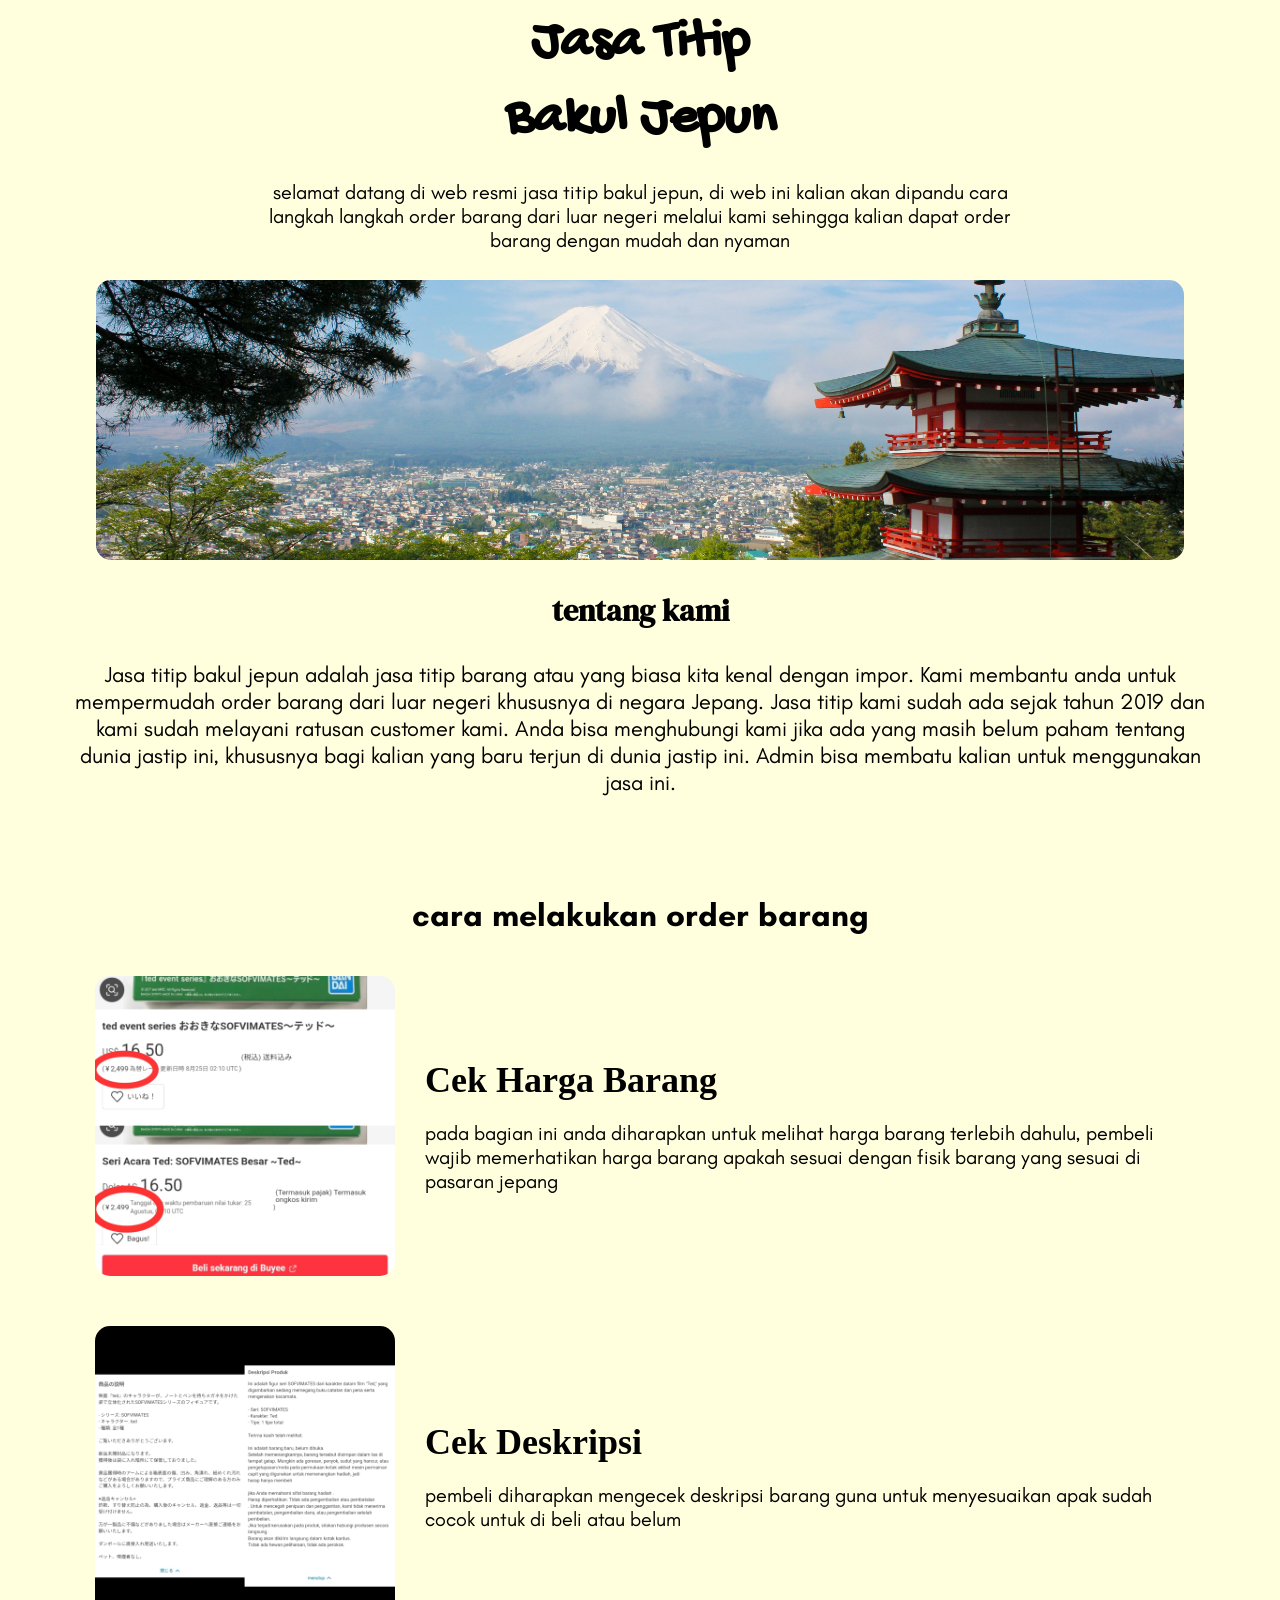
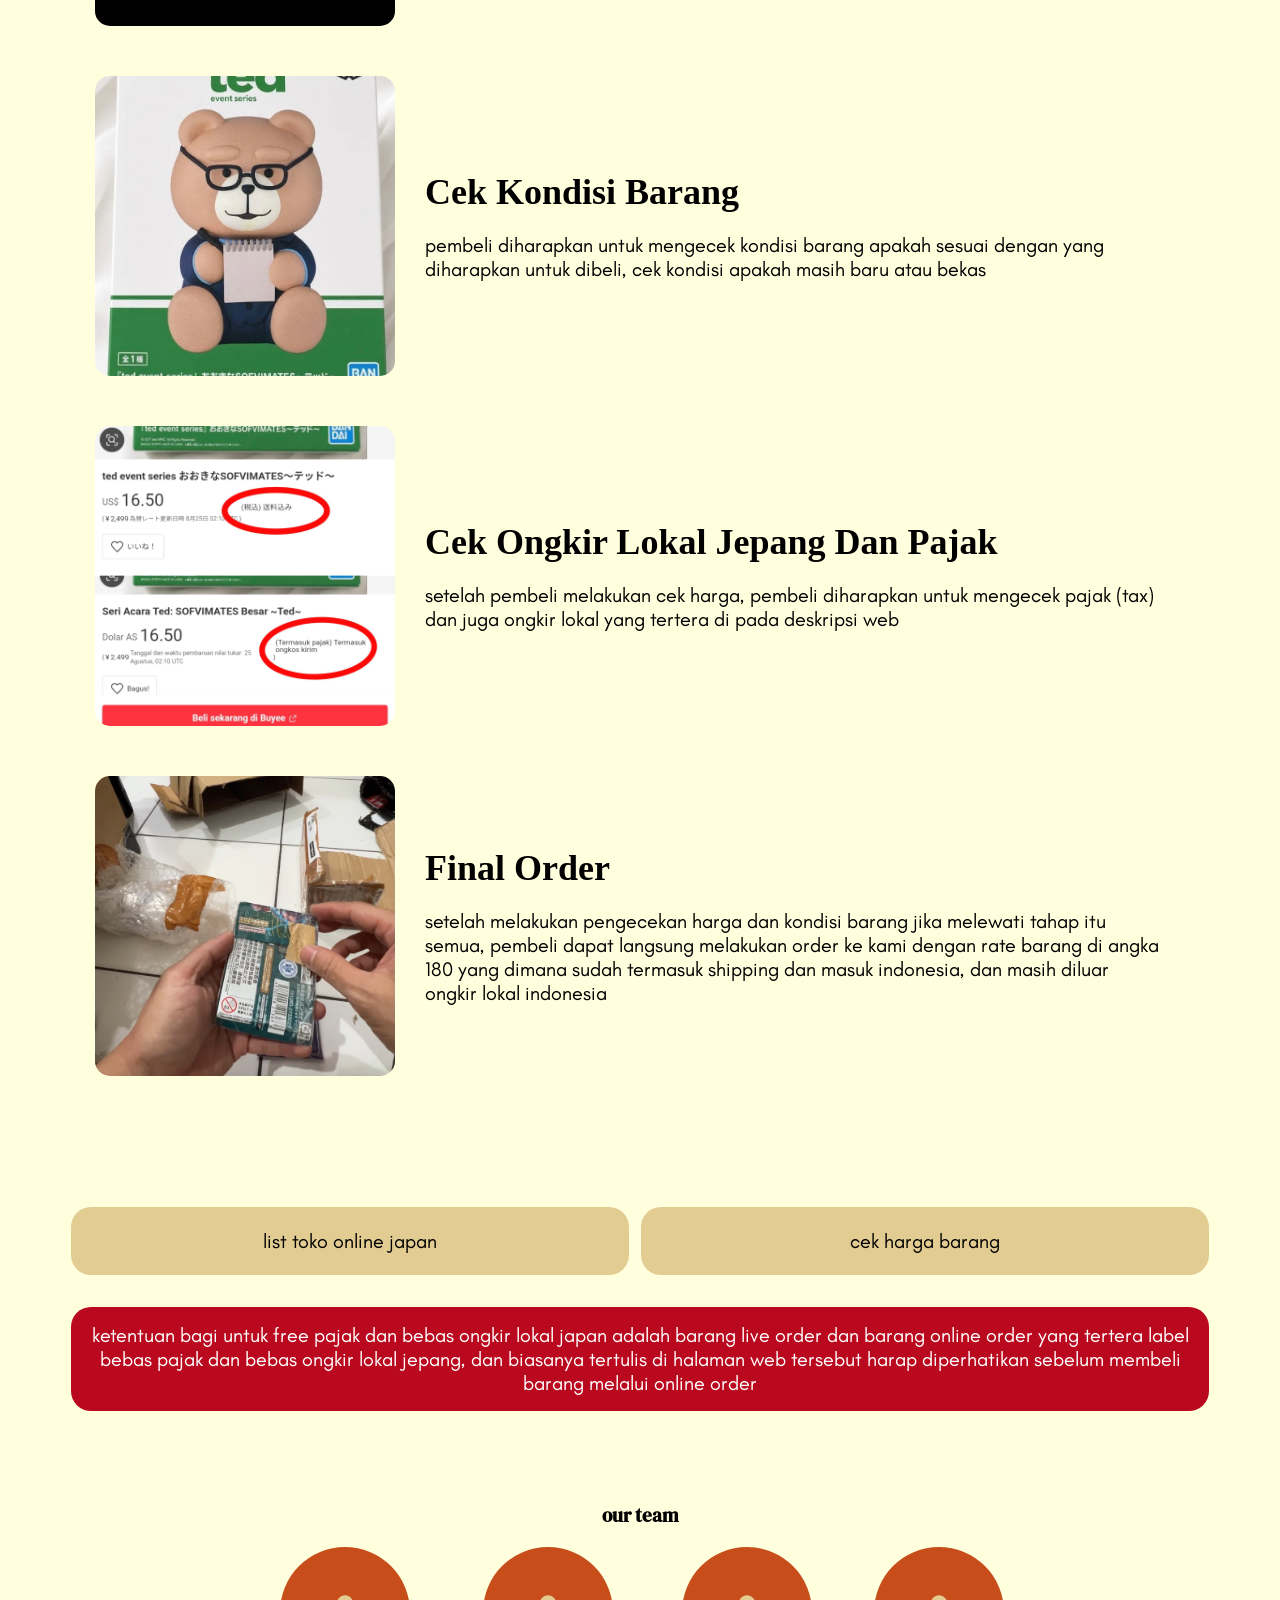
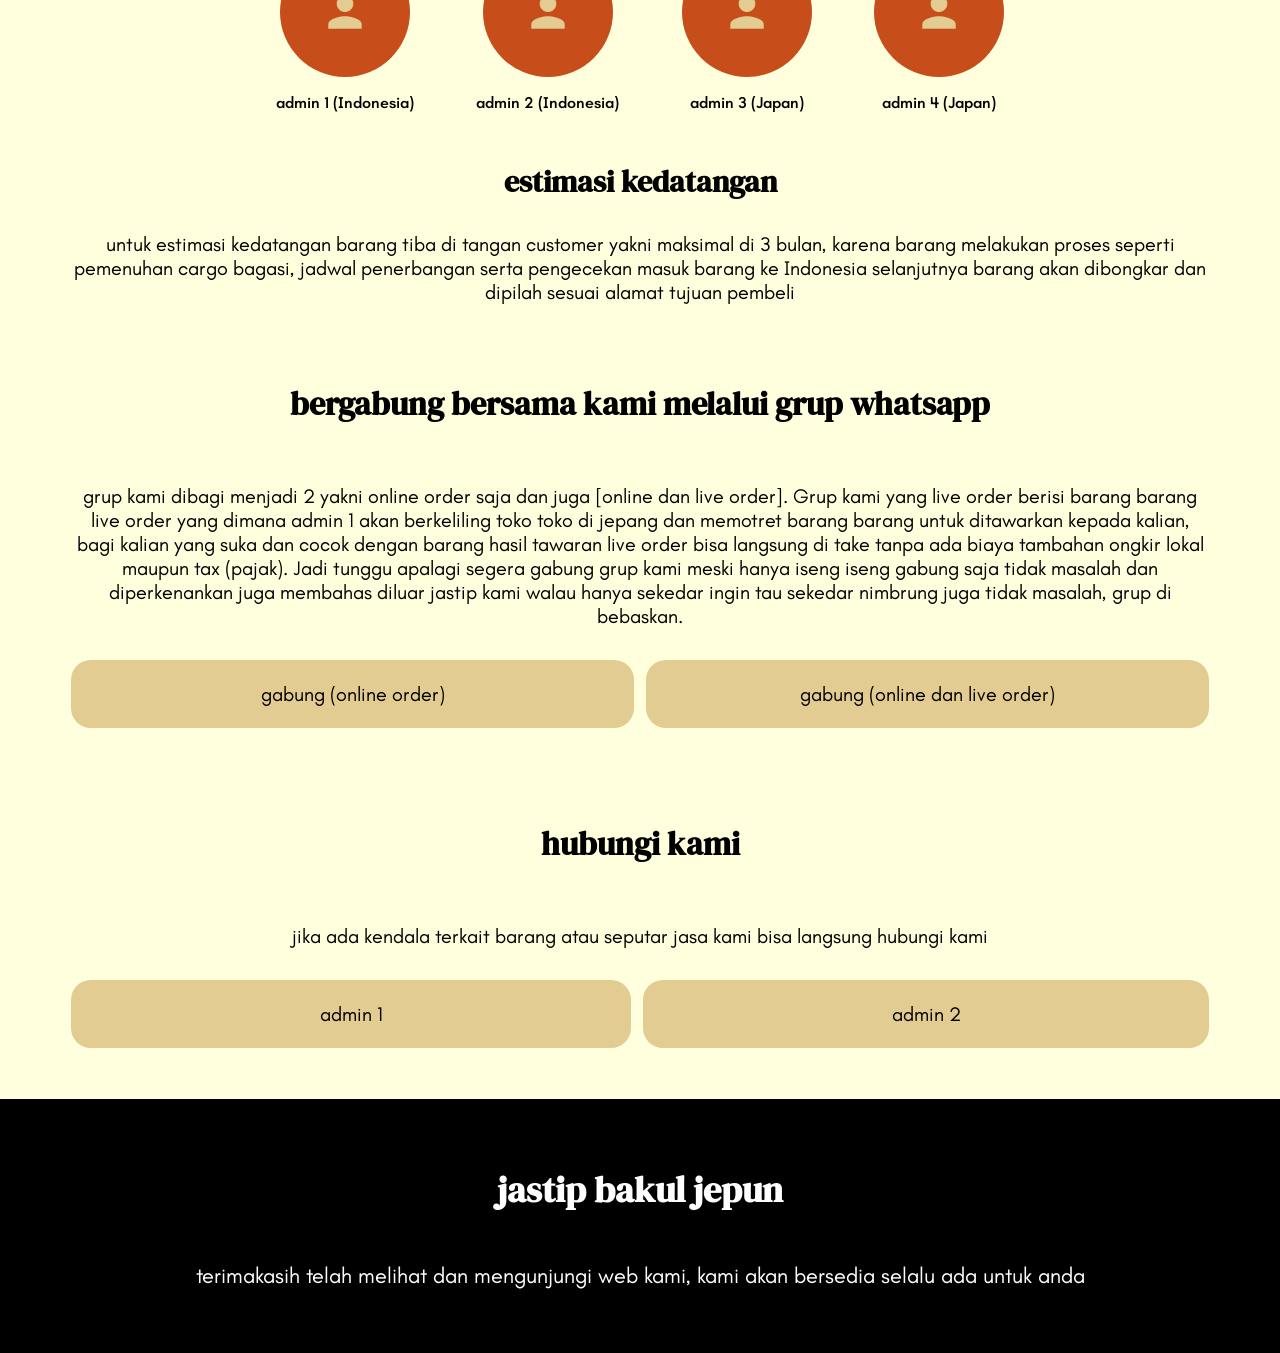
<file: index.html>
<!DOCTYPE html>
<html>
	<head>
		<!-- Google tag (gtag.js) -->
		<script async src="https://www.googletagmanager.com/gtag/js?id=G-TFT8EKJTRP"></script>
		<script>
  			window.dataLayer = window.dataLayer || [];
  			function gtag(){dataLayer.push(arguments);}
  			gtag('js', new Date());

  			gtag('config', 'G-TFT8EKJTRP');
		</script>
		
		<meta name="keywords" content="bakul jastip, jastip bakul jepun, jsbakul jepun, bakul jepun, jasa titip bakul jepun">
		<meta name="description" content="web jasa titip bakul jepun">
		<link rel="icon" type="image/x-icon" href="gambar/bakul jepun.png">
		<link rel="stylesheet" href="https://fonts.googleapis.com/icon?family=Material+Icons">
		<meta name="viewport" content="width=device-width, initial-scale=1.0">
		<link href="https://fonts.googleapis.com/css2?family=DM+Serif+Display:ital@0;1&display=swap" rel="stylesheet">
		<link href="https://fonts.googleapis.com/css2?family=Gochi+Hand&display=swap" rel="stylesheet">
		<link href="https://fonts.googleapis.com/css2?family=Teachers:ital,wght@0,400..800;1,400..800&display=swap" rel="stylesheet">
		<link href="https://fonts.googleapis.com/css2?family=Crimson+Text:ital,wght@0,400;0,600;0,700;1,400;1,600;1,700&display=swap" rel="stylesheet">
		<link rel="stylesheet" href="gaya.css">
		<link rel="stylesheet" href="gayaanmobile920.css" media="screen and (max-width:920px) and (min-width:801px) and (orientation:portrait)">
		<link rel="stylesheet" href="gayaanmobile800.css" media="screen and (max-width:800px) and (min-width:661px) and (orientation:portrait)">
		<link rel="stylesheet" href="gayaanmobile660.css" media="screen and (max-width:660px) and (min-width:586px) and (orientation:portrait)">
		<link rel="stylesheet" href="gayaanmobile585.css" media="screen and (max-width:585px) and (min-width:466px) and (orientation:portrait)">
		<link rel="stylesheet" href="gayaanmobile465.css" media="screen and (max-width:465px) and (min-width:381px) and (orientation:portrait)">
		<link rel="stylesheet" href="gayaanmobile380.css" media="screen and (max-width:380px) and (min-width:200px) and (orientation:portrait)">
		<title>bakul jepun</title>
	</head>
	
	<body>
		<div id="konten0">
			<h1 class="fon1">jasa titip</h1>
			<h1 class="fon1">bakul jepun</h1>
			<p class="fon2"></p>
		</div>
		
		<img id="banner" src="gambar/japan1.jpg">
		
		<div id="konten1">
			<h3 class="textkonten0 fon0">tentang kami</h3>
			<p class="textkonten0 fon2"></p>
		</div>
		
		<div id="konten2">
			<h2 class="fon2 buatJarak1">cara melakukan order barang</h2>
			
			<section>
				<img>
				<h4>cek harga barang</h4>
				<p class="fon2"></p>
			</section>
			<section>
				<img>
				<h4>cek deskripsi</h4>
				<p class="fon2">dan ini juga jsngansdbkvbfjd</p>
			</section>
			<section>
				<img>
				<h4>cek kondisi barang</h4>
				<p class="fon2">dan ini juga jsngansdbkvbfjd</p>
			</section>
			<section>
				<img>
				<h4>cek ongkir lokal jepang dan pajak</h4>
				<p class="fon2">dan ini juga jsngansdbkvbfjd</p>
			</section>
			<section>
				<img>
				<h4>final order</h4>
				<p class="fon2">dan ini juga jsngansdbkvbfjd</p>
			</section>
		</div>
		
		<div id="konten2a">
			<a class="fon2" href="https://jastipbakuljepun.github.io/web-hunterjsbakul/">list toko online japan</a>
			<a class="fon2" href="https://jastipbakuljepun.github.io/cek-harga/">cek harga barang</a>
			<p class="fon2"></p>
		</div>
		
		<div id="konten3">
			<h3 class="fon0">our team</h3>
			<i class="material-icons">person</i>
			<i class="material-icons">person</i>
			<i class="material-icons">person</i>
			<i class="material-icons">person</i>
			<p class="fon2">admin 1 (Indonesia)</p>
			<p class="fon2">admin 2 (Indonesia)</p>
			<p class="fon2">admin 3 (Japan)</p>
			<p class="fon2">admin 4 (Japan)</p>
		</div>
		
		<div id="konten4">
			<h3 class="fon0">estimasi kedatangan</h3>
			<p class="konten4p fon2"></p>
		</div>
		
		<div id="konten5">
			<h2 class="fon0">bergabung bersama kami melalui grup whatsapp</h2>
			<p class="gabungGrup fon2"></p>
			<a class="fon2" href="https://chat.whatsapp.com/LakbPMThkRn0NyRvbvnD7p?s=cl&p=a&ilr=1">gabung (online order)</a>
			<a class="fon2" href="https://chat.whatsapp.com/ELMhTj89CdMBsQRg9jLgD0?s=cl&p=a&ilr=1">gabung (online dan live order)</a>
		</div>
		
		<div id="konten6">
			<h2 class="fon0">hubungi kami</h2>
			<p class="fon2"></p>
			<a class="fon2" onclick="peringatan()" href="#">admin 1</a>
			<a class="fon2" href="https://wa.me/+628213633377">admin 2</a>
		</div>
		
		<div id="lastkonten">
			<h3 class="fon0">jastip bakul jepun</h3>
			<p class="fon2">terimakasih telah melihat dan mengunjungi web kami, kami akan bersedia selalu ada untuk anda</p>
		</div>
		
		<script src="sekerip.js"></script>
	</body>
</html>
</file>
<file: gaya.css>
/*
html{
	border:5px solid blue;
}

body{
	border:5px solid red;
}

#konten0{
	border:4px solid green;
}

#konten0 *{
	border:4px solid #b5ac05;
}

#konten1{
	border:4px solid #b81252;
}

#konten1 *{
	border:4px solid #8c3588;
}

#konten2{
	border:4px solid #5fdb2a;
	
}

#konten2 *{
	border:4px solid #b513d1;
}

#konten3 {
	border:3px solid #206642;
}

#konten3 *{
	border:3px solid #462fed;
}

#konten4 {
	border:3px solid yellow;
}

#konten4 *{
	border:3px solid green;
}

#konten5 {
	border:3px solid #da2bed;
}

#konten5 *{
	border:3px solid #7f068c;
}

#konten6 {
	border:3px solid #2eed2b;
}

#konten6 *{
	border:3px solid #1a7519;
}

#konten2a {
	border:3px solid #0b9fde;
}

#konten2a *{
	border:3px solid #2b6f8c;
}

#konten2 section *{
	border:4px solid #d66615;
}

*/
/* --------- perbatasan --------- */

html{
	padding:0px;
	background-color:#fffedd;
}

body{
	margin:0px;
}

#konten2a *, #konten5 *, #konten4 *, #konten6 *{
	text-align:center;
}

.fon0{
	font-family:"DM Serif Display";
}

.fon1{
	font-family:"Gochi Hand";
}

.fon2{
	font-family:"Teachers";
}

#konten0 h1{
	text-align:center;
	text-transform:capitalize;
	margin:12px auto;
	font-size:55px;
}

#konten0 p{
	text-align:center;
	font-size:20px;
	padding:0px 60px;
	width:60%;
	margin:28px auto;
}

#banner{
	width:85%;
	height:280px;
	object-fit: cover;
	margin: 8px auto;
	display:block;
	border-radius:15px;
}

#konten1 h3{
	text-align:center;
	font-size:30px;
}

#konten1 p{
	text-align:center;
	font-size:22px;
	padding:0px 45px;
	margin:auto 26px;
}

#konten2 h2{
	text-align:center;
	font-size:32px;
}

#konten2{
	margin:100px auto;
}

#konten2 section{
	display:grid;
	grid-template-columns: auto auto;
	justify-content: center;
	padding:0px 100px;
	gap:10px;
	padding:15px;
	margin:20px 80px;
	
	border-radius:30px;
}

#konten2 section h4{
	padding:5px 20px;
	flex-grow:3;
	margin:0px auto;
	width:100%;
	font-size:36px;
	box-sizing:border-box;
	align-self: end;
	text-transform:capitalize;
}

#konten2 section p{
	font-size:20px;
	padding:5px 20px;
	flex-grow:8;
	margin:0px auto;
	width:100%;
	box-sizing:border-box;
	align-self: start;
}

#konten2 img{
	width:300px;
	height:300px;
	object-fit: cover;
	flex-grow:1;
	display:block;
	border-radius:15px;
	grid-row: 1 / span 2;
}

#konten3 {
	display:grid;
	grid-template-columns:auto auto auto auto;
	column-gap:22px;
	padding: 3px 20px;
	width:60%;
	margin:20px auto;
}

#konten3 *{
	text-align:center;
}

#konten3 i{
	padding:40px;
	justify-self: center;
	font-size:50px;
	background-color:#c74e1a;
	color:#e2cc92;
	border-radius:200px;
}

#konten3 p{
	font-weight:550;
}

#konten3 h3{
	grid-column: 1 / span 4;
}

#konten4 {
	margin:auto 55px;
}

#konten4 h3{
	font-size:30px;
}

#konten4 p{
	font-size:20px;
}

#konten6 h2, #konten5 h2{
	font-size:32px;
}
#konten5 p, #konten5 a, #konten6 a, #konten6 p, #konten2a p, #konten2a a{
	font-size:20px;
}

#konten5 a, #konten6 a, #konten2a a{
	margin:auto;
	padding:22px;
	border-radius:20px;
	text-decoration:none;
	color:black;
	width:100%;
	box-sizing:border-box;
}

#konten5, #konten6, #konten2a{
	display:grid;
	gap:12px;
	grid-template-columns:auto auto;
	margin:35px 55px;
	padding:16px;
}

#konten5 h2, #konten5 p, #konten6 h2, #konten6 p, #konten2a p{
	grid-column: 1 / span 2;
}

#konten2a p{
	background-color:#ba091e;
	color:white;
	padding:16px 18px;
	border-radius:20px;
}

#lastkonten{
	background-color:black;
	padding:30px 0px;
}

#lastkonten *{
	text-align:center;
	color:white;
}

#lastkonten h3{
	font-size:36px;
}

#lastkonten p{
	padding:12px 33px;
	font-size:22px;
}

a{
	background-color:#e2cc92;
}

a:hover{
	background-color:#a6966c;
	transition:0.6s;
}
</file>
<file: gayaanmobile920.css>
#konten0 h1{
	margin:12px auto;
	font-size:55px;
}

#konten0 p{
	font-size:16px;
	padding:0px 30px;
}

#banner{
	width:85%;
	height:200px;
	object-fit: cover;
	margin: 8px auto;
	display:block;
	border-radius:15px;
}

#konten1 h3{
	text-align:center;
	font-size:30px;
	margin:18px auto;
}

#konten1 p{
	text-align:center;
	font-size:18px;
	padding:0px 45px;
	margin:18px 26px;
}

#konten2 h2{
	text-align:center;
	font-size:30px;
}

#konten2 section{
	display:grid;
	grid-template-columns: auto auto;
	justify-content: center;
	padding:0px 100px;
	gap:10px;
	padding:15px;
	margin:20px 80px;
	
}

#konten2 section h4{
	padding:5px 20px;
	flex-grow:3;
	margin:0px auto;
	width:100%;
	font-size:34px;
	box-sizing:border-box;
	align-self: end;
	text-transform:capitalize;
}

#konten2 section p{
	font-size:16px;
	padding:5px 20px;
	flex-grow:8;
	margin:0px auto;
	width:100%;
	box-sizing:border-box;
	align-self: start;
}

#konten2 img{
	width:250px;
	height:250px;
	object-fit: cover;
	flex-grow:1;
	display:block;
	border-radius:15px;
	grid-row: 1 / span 2;
}

#konten3 {
	display:grid;
	grid-template-columns:auto auto auto auto;
	column-gap:22px;
	padding: 3px 20px;
	width:80%;
	margin:20px auto;
}

#konten3 *{
	text-align:center;
}

#konten3 i{
	padding:30px;
	justify-self: center;
	font-size:40px;
}

#konten3 h3{
	grid-column: 1 / span 4;
}

#konten4 {
	margin:auto 55px;
}

#konten4 h3{
	font-size:30px;
}

#konten4 p{
	font-size:20px;
}

#konten6 h2, #konten5 h2{
	font-size:18px;
}
#konten5 p, #konten5 a, #konten6 a, #konten6 p, #konten2a p, #konten2a a{
	font-size:12px;
}

#konten5 a, #konten6 a, #konten2a a{
	margin:auto;
	padding:8px;
	border-radius:20px;
	text-decoration:none;
	color:black;
	width:100%;
	box-sizing:border-box;
}

#konten5, #konten6, #konten2a{
	display:grid;
	gap:12px;
	grid-template-columns:auto auto;
	margin:35px 55px;
	padding:16px;
}

#konten5 h2, #konten5 p, #konten6 h2, #konten6 p, #konten2a p{
	grid-column: 1 / span 2;
}

#lastkonten h3{
	font-size:38px;
}

#lastkonten p{
	padding:12px 33px;
	font-size:22px;
}
</file>
<file: gayaanmobile800.css>
#konten0 h1{
	margin:12px auto;
	font-size:46px;
}

#konten0 p{
	font-size:14px;
	padding:0px 30px;
}

#banner{
	width:80%;
	height:160px;
	object-fit: cover;
	margin: 8px auto;
	display:block;
	border-radius:15px;
}

#konten1 h3{
	text-align:center;
	font-size:29px;
	margin:18px auto;
}

#konten1 p{
	text-align:center;
	font-size:16px;
	padding:0px 45px;
	margin:18px 26px;
}

#konten2 h2{
	text-align:center;
	font-size:30px;
}

#konten2 section{
	display:grid;
	grid-template-columns: auto auto;
	justify-content: center;
	padding:0px 100px;
	gap:10px;
	padding:15px;
	margin:20px 60px;
}

#konten2 section h4{
	padding:5px 20px;
	flex-grow:3;
	margin:0px auto;
	width:100%;
	font-size:34px;
	box-sizing:border-box;
	align-self: end;
	text-transform:capitalize;
}

#konten2 section p{
	font-size:16px;
	padding:5px 20px;
	flex-grow:8;
	margin:0px auto;
	width:100%;
	box-sizing:border-box;
	align-self: start;
}

#konten2 img{
	width:220px;
	height:220px;
	object-fit: cover;
	flex-grow:1;
	display:block;
	border-radius:15px;
	grid-row: 1 / span 2;
}

#konten2 section img{
	align-self: center;
}

#konten3 {
	display:grid;
	grid-template-columns:auto auto auto auto;
	column-gap:22px;
	padding: 3px 20px;
	width:80%;
	margin:20px auto;
}

#konten3 *{
	text-align:center;
}

#konten3 i{
	padding:30px;
	justify-self: center;
	font-size:40px;
}

#konten3 h3{
	grid-column: 1 / span 4;
}

#konten4 {
	margin:auto 55px;
}

#konten4 h3{
	font-size:26px;
}

#konten4 p{
	font-size:16px;
}

#konten6 h2, #konten5 h2{
	font-size:24px;
}
#konten5 p, #konten5 a, #konten6 a, #konten6 p, #konten2a p, #konten2a a{
	font-size:16px;
}

#konten5 a, #konten6 a, #konten2a a{
	margin:auto;
	padding:12px;
	border-radius:20px;
	text-decoration:none;
	color:black;
	width:100%;
	box-sizing:border-box;
}

#konten5, #konten6, #konten2a{
	display:grid;
	gap:12px;
	grid-template-columns:auto auto;
	margin:35px 55px;
	padding:16px;
}

#konten5 h2, #konten5 p, #konten6 h2, #konten6 p, #konten2a p{
	grid-column: 1 / span 2;
}

#lastkonten h3{
	font-size:32px;
}

#lastkonten p{
	padding:12px 33px;
	font-size:20px;
}
</file>
<file: gayaanmobile660.css>
#konten0 h1{
	margin:12px auto;
	font-size:40px;
}

#konten0 p{
	font-size:12px;
	padding:0px 30px;
}

#banner{
	width:80%;
	height:140px;
	object-fit: cover;
	margin: 8px auto;
	display:block;
	border-radius:15px;
}

#konten1 h3{
	text-align:center;
	font-size:26px;
	margin:18px auto;
}

#konten1 p{
	text-align:center;
	font-size:14px;
	padding:0px 45px;
	margin:18px 26px;
}

#konten2{
	margin:50px auto;
}


#konten2 h2{
	text-align:center;
	font-size:28px;
}

#konten2 section{
	display:grid;
	grid-template-columns: auto auto;
	justify-content: center;
	padding:0px 100px;
	gap:10px;
	padding:15px;
	margin:20px 40px;
}

#konten2 section h4{
	padding:5px 20px;
	flex-grow:3;
	margin:0px auto;
	width:100%;
	font-size:15px;
	box-sizing:border-box;
	align-self: end;
	text-transform:capitalize;
}

#konten2 section p{
	font-size:14px;
	padding:5px 20px;
	flex-grow:8;
	margin:0px auto;
	width:100%;
	box-sizing:border-box;
	align-self: start;
}

#konten2 img{
	width:180px;
	height:180px;
	object-fit: cover;
	flex-grow:1;
	display:block;
	border-radius:15px;
	grid-row: 1 / span 2;
}

#konten2 section img{
	align-self: center;
}

#konten3 {
	display:grid;
	grid-template-columns:auto auto;
	column-gap:22px;
	padding: 3px 20px;
	width:80%;
	margin:20px auto;
}

#konten3 *{
	text-align:center;
}

#konten3 i{
	padding:30px;
	justify-self: center;
	font-size:40px;
}

#konten3 h3{
	grid-column: 1 / span 2;
}


#konten3 i:nth-of-type(3){
	order:5;
}

#konten3 i:nth-of-type(4){
	order:6;
}

#konten3 p:nth-of-type(3){
	order:7;
}

#konten3 p:nth-of-type(4){
	order:8;
}

#konten4 {
	margin:auto 42px;
}

#konten4 h3{
	font-size:26px;
}

#konten4 p{
	font-size:14px;
}

#konten6 h2, #konten5 h2{
	font-size:22px;
}
#konten5 p, #konten5 a, #konten6 a, #konten6 p, #konten2a p, #konten2a a{
	font-size:14px;
}

#konten5 a, #konten6 a, #konten2a a{
	margin:auto;
	padding:8px;
	border-radius:20px;
	text-decoration:none;
	color:black;
	width:100%;
	box-sizing:border-box;
}

#konten5, #konten6, #konten2a{
	display:grid;
	gap:12px;
	grid-template-columns:auto auto;
	margin:35px 32px;
	padding:16px;
}

#konten5 h2, #konten5 p, #konten6 h2, #konten6 p, #konten2a p{
	grid-column: 1 / span 2;
}

#lastkonten h3{
	font-size:26px;
}

#lastkonten p{
	padding:12px 33px;
	font-size:16px;
}
</file>
<file: gayaanmobile585.css>
#konten0 h1{
	margin:12px auto;
	font-size:44px;
}

#konten0 p{
	font-size:16px;
	padding:0px 30px;
	width:80%;
}

#banner{
	width:85%;
	height:140px;
	object-fit: cover;
	margin: 8px auto;
	display:block;
	border-radius:15px;
}

#konten1 h3{
	text-align:center;
	font-size:28px;
	margin:18px auto;
}

#konten1 p{
	text-align:center;
	font-size:16px;
	padding:0px 17px;
	margin:18px 20px;
}

#konten2 h2{
	text-align:center;
	font-size:24px;
}

#konten2 section{
	display:flex;
	flex-direction:column;
	justify-content: center;
	padding:0px 100px;
	gap:10px;
	padding:10px;
	margin:20px 12px;
}

#konten2 section h4{
	padding:5px 20px;
	flex-grow:3;
	margin:0px auto;
	width:100%;
	font-size:28px;
	box-sizing:border-box;
	text-align:center;
	text-transform:capitalize;
}

#konten2 section p{
	font-size:16px;
	padding:5px 20px;
	margin:0px auto;
	width:100%;
	box-sizing:border-box;
	text-align:center;
}

#konten2 img{
	width:200px;
	height:200px;
	object-fit: cover;
	flex-grow:1;
	display:block;
	border-radius:15px;
	grid-row: 1 / span 2;
}

#konten2 section img{
	align-self: center;
}

#konten3 {
	display:grid;
	grid-template-columns:auto auto;
	column-gap:22px;
	padding: 3px 26px;
	width:80%;
	margin:20px auto;
}

#konten3 *{
	text-align:center;
}

#konten3 i{
	padding:25px;
	justify-self: center;
	font-size:30px;
}

#konten3 h3{
	grid-column: 1 / span 2;
}


#konten3 i:nth-of-type(3){
	order:5;
}

#konten3 i:nth-of-type(4){
	order:6;
}

#konten3 p:nth-of-type(3){
	order:7;
}

#konten3 p:nth-of-type(4){
	order:8;
}

#konten4 {
	margin:auto 12px;
}

#konten4 h3{
	font-size:28px;
}

#konten4 p{
	font-size:16px;
}

#konten6 h2, #konten5 h2{
	font-size:18px;
}
#konten5 p, #konten5 a, #konten6 a, #konten6 p, #konten2a p, #konten2a a{
	font-size:18px;
}

#konten5 a, #konten6 a, #konten2a a{
	margin:auto;
	padding:8px;
	border-radius:20px;
	text-decoration:none;
	color:black;
	width:100%;
	box-sizing:border-box;
}

#konten5, #konten6, #konten2a{
	display:grid;
	gap:12px;
	grid-template-columns:auto auto;
	margin:35px 12px;
	padding:10px;
}

#konten5 h2, #konten5 p, #konten6 h2, #konten6 p, #konten2a p{
	grid-column: 1 / span 2;
}

#lastkonten h3{
	font-size:18px;
}

#lastkonten p{
	padding:12px 33px;
	font-size:12px;
}
</file>
<file: gayaanmobile465.css>
#konten0 h1{
	margin:12px auto;
	font-size:44px;
}

#konten0 p{
	font-size:16px;
	padding:0px 8px;
	width:80%;
}

#banner{
	width:85%;
	height:140px;
	object-fit: cover;
	margin: 8px auto;
	display:block;
	border-radius:15px;
}

#konten1 h3{
	text-align:center;
	font-size:28px;
	margin:18px auto;
}

#konten1 p{
	text-align:center;
	font-size:16px;
	padding:0px 8px;
	margin:18px 8px;
}

#konten2 h2{
	text-align:center;
	font-size:24px;
}

#konten2 section{
	display:flex;
	flex-direction:column;
	justify-content: center;
	padding:0px 100px;
	gap:10px;
	padding:7px;
	margin:20px 25px;
}

#konten2 section h4{
	padding:5px 8px;
	flex-grow:3;
	margin:0px auto;
	width:100%;
	font-size:32px;
	box-sizing:border-box;
	text-align:center;
	text-transform:capitalize;
}

#konten2 section p{
	font-size:18px;
	padding:5px 6px;
	margin:0px auto;
	width:100%;
	box-sizing:border-box;
	text-align:center;
}

#konten2 img{
	width:200px;
	height:200px;
	object-fit: cover;
	flex-grow:1;
	display:block;
	border-radius:15px;
	grid-row: 1 / span 2;
}

#konten2 section img{
	align-self: center;
}

#konten3 {
	display:grid;
	grid-template-columns:auto auto;
	column-gap:22px;
	padding: 3px 20px;
	width:80%;
	margin:20px auto;
}

#konten3 *{
	text-align:center;
}

#konten3 i{
	padding:25px;
	justify-self: center;
	font-size:30px;
}

#konten3 h3{
	grid-column: 1 / span 2;
}


#konten3 i:nth-of-type(3){
	order:5;
}

#konten3 i:nth-of-type(4){
	order:6;
}

#konten3 p:nth-of-type(3){
	order:7;
}

#konten3 p:nth-of-type(4){
	order:8;
}

#konten4 {
	margin:auto 8px;
}

#konten4 h3{
	font-size:32px;
}

#konten4 p{
	font-size:16px;
}

#konten6 h2, #konten5 h2{
	font-size:18px;
}
#konten5 p, #konten5 a, #konten6 a, #konten6 p, #konten2a p, #konten2a a{
	font-size:16px;
}

#konten5 a, #konten6 a, #konten2a a{
	margin:auto;
	padding:8px;
	border-radius:20px;
	text-decoration:none;
	color:black;
	width:100%;
	box-sizing:border-box;
}

#konten5, #konten6, #konten2a{
	display:grid;
	gap:12px;
	grid-template-columns:auto auto;
	margin:28px 10px;
	padding:8px;
}

#konten5 h2, #konten5 p, #konten6 h2, #konten6 p, #konten2a p{
	grid-column: 1 / span 2;
}

#lastkonten h3{
	font-size:18px;
}

#lastkonten p{
	padding:12px 33px;
	font-size:12px;
}
</file>
<file: gayaanmobile380.css>
#konten0 h1{
	margin:12px auto;
	font-size:34px;
}

#konten0 p{
	font-size:14px;
	padding:0px 8px;
	width:80%;
}

#banner{
	width:85%;
	height:140px;
	object-fit: cover;
	margin: 8px auto;
	display:block;
	border-radius:15px;
}

#konten1 h3{
	text-align:center;
	font-size:28px;
	margin:18px auto;
}

#konten1 p{
	text-align:center;
	font-size:14px;
	padding:0px 8px;
	margin:18px 8px;
}

#konten2 h2{
	text-align:center;
	font-size:24px;
}

#konten2 section{
	display:flex;
	flex-direction:column;
	justify-content: center;
	padding:0px 100px;
	gap:10px;
	padding:7px;
	margin:20px 25px;
}

#konten2 section h4{
	padding:5px 8px;
	flex-grow:3;
	margin:0px auto;
	width:100%;
	font-size:22px;
	box-sizing:border-box;
	text-align:center;
	text-transform:capitalize;
}

#konten2 section p{
	font-size:14px;
	padding:5px 6px;
	margin:0px auto;
	width:100%;
	box-sizing:border-box;
	text-align:center;
}

#konten2 img{
	width:200px;
	height:200px;
	object-fit: cover;
	flex-grow:1;
	display:block;
	border-radius:15px;
	grid-row: 1 / span 2;
}

#konten2 section img{
	align-self: center;
}

#konten3 {
	display:grid;
	grid-template-columns:auto auto;
	column-gap:22px;
	padding: 3px 20px;
	width:80%;
	margin:20px auto;
}

#konten3 *{
	text-align:center;
}

#konten3 i{
	padding:25px;
	justify-self: center;
	font-size:30px;
}

#konten3 h3{
	grid-column: 1 / span 2;
}


#konten3 i:nth-of-type(3){
	order:5;
}

#konten3 i:nth-of-type(4){
	order:6;
}

#konten3 p:nth-of-type(3){
	order:7;
}

#konten3 p:nth-of-type(4){
	order:8;
}

#konten4 {
	margin:auto 8px;
}

#konten4 h3{
	font-size:28px;
}

#konten4 p{
	font-size:16px;
}

#konten6 h2, #konten5 h2{
	font-size:18px;
}
#konten5 p, #konten5 a, #konten6 a, #konten6 p, #konten2a p, #konten2a a{
	font-size:12px;
}

#konten5 a, #konten6 a, #konten2a a{
	margin:auto;
	padding:8px;
	border-radius:20px;
	text-decoration:none;
	color:black;
	width:100%;
	box-sizing:border-box;
}

#konten5, #konten6, #konten2a{
	display:grid;
	gap:12px;
	grid-template-columns:auto auto;
	margin:28px 10px;
	padding:8px;
}

#konten5 h2, #konten5 p, #konten6 h2, #konten6 p, #konten2a p{
	grid-column: 1 / span 2;
}

#lastkonten h3{
	font-size:18px;
}

#lastkonten p{
	padding:12px 33px;
	font-size:12px;
}
</file>
